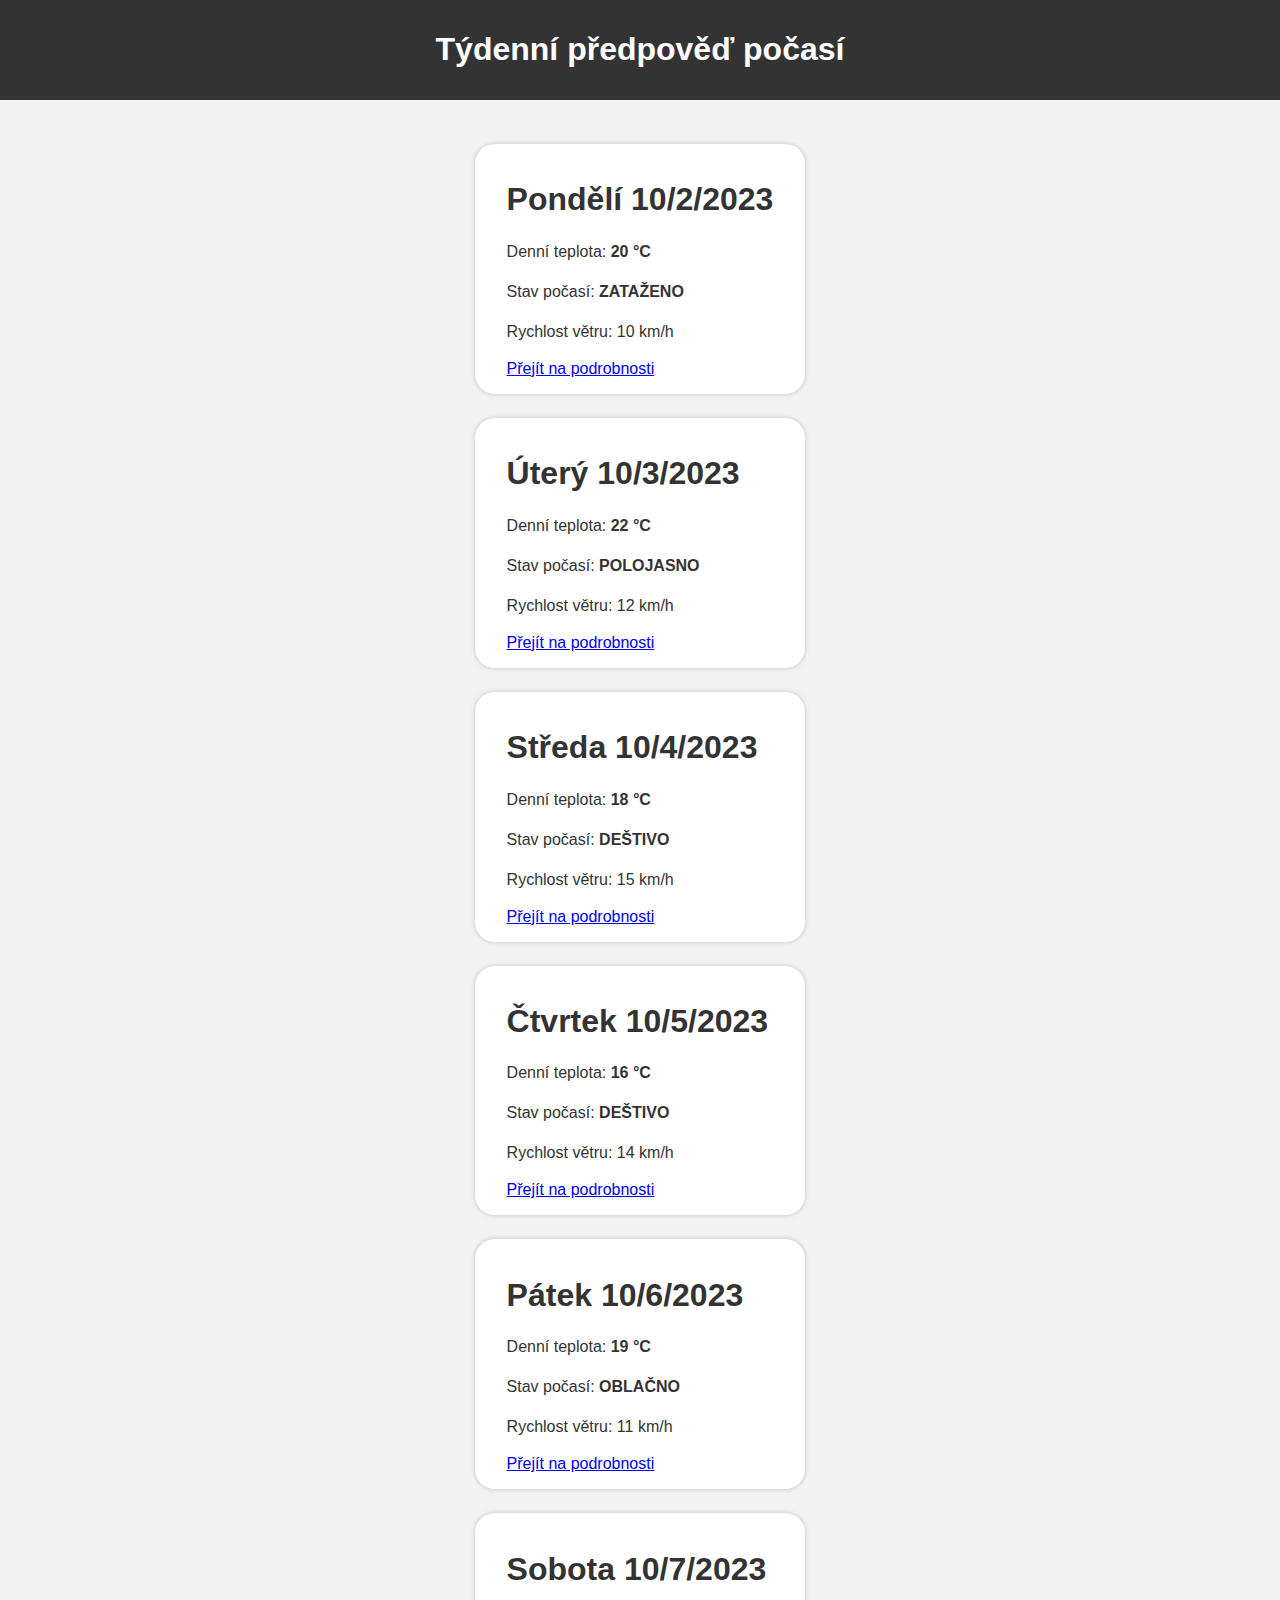
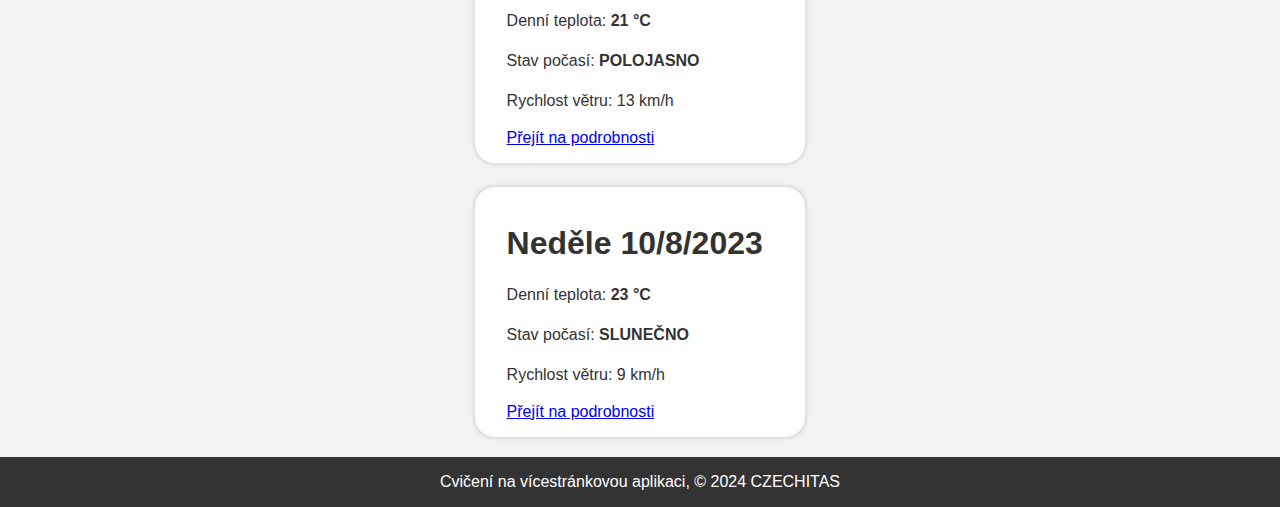
<file: index.html>
<!DOCTYPE html>
<html lang="cz">
<head>
    <meta charset="UTF-8">
    <meta name="viewport" content="width=device-width, initial-scale=1.0">
    <link href="style.css" rel="stylesheet">
    <title>Počasííííí</title>
</head>

<body>
    <header>
        <container>
          <h1>Týdenní předpověď počasí</h1>
        </container>
    </header>
    
      <main id="main" class="container"></main>

      <footer>Cvičení na vícestránkovou aplikaci, &copy; 2024 CZECHITAS</footer>

      <script type="module" src="index.js"></script>
</body>

</html>
</file>
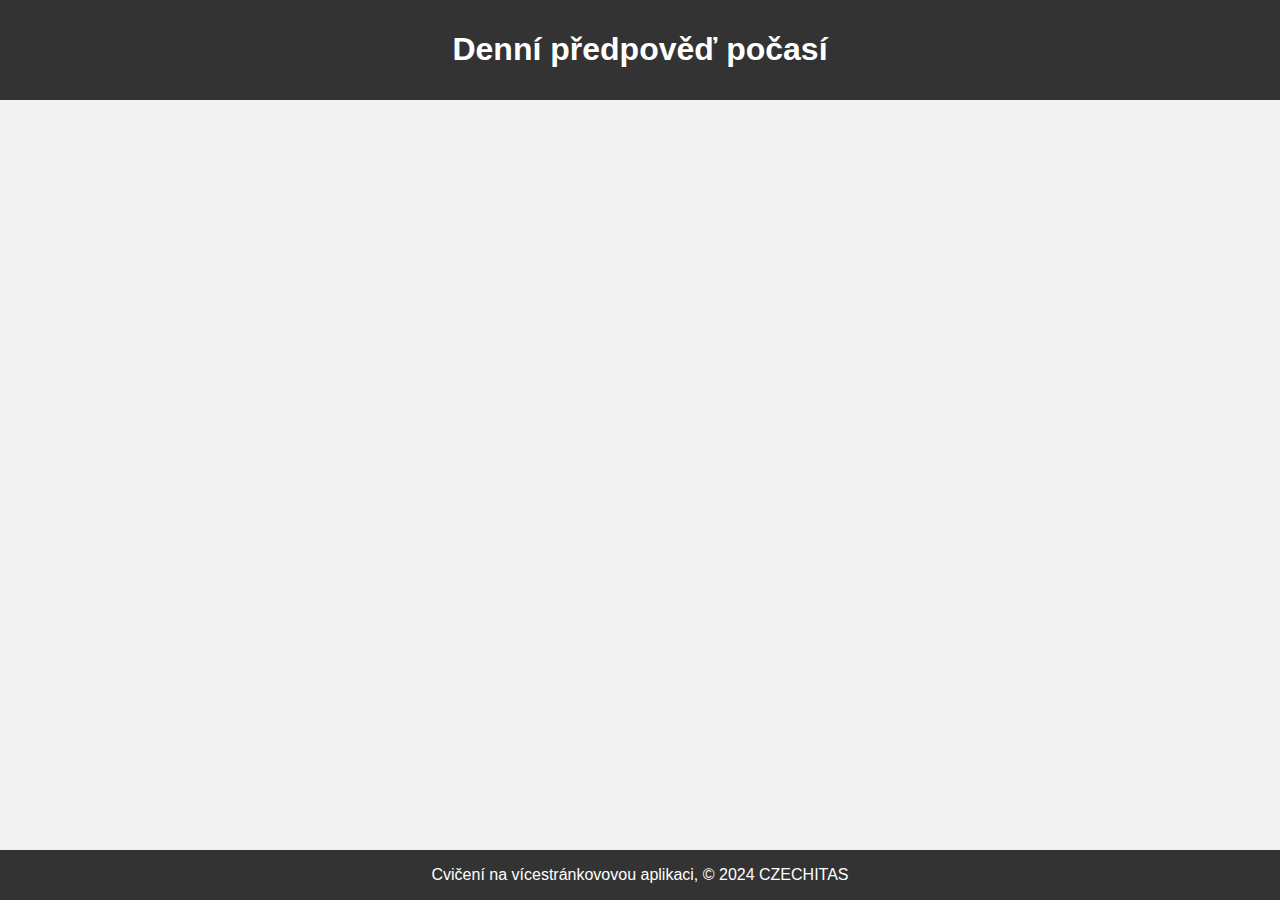
<file: detail.html>
<!DOCTYPE html>
<html lang="cz">
<head>
    <meta charset="UTF-8">
    <meta name="viewport" content="width=device-width, initial-scale=1.0">
    <link href="style.css" rel="stylesheet">
    <script type="module" src="detail.js"></script>
    <title>Počasííííí</title>
</head>

<body>
    <header>
        <container>
          <h1>Denní předpověď počasí</h1>
        </container>
      </header>

    <main id="main" class="container"></main>


    <footer>Cvičení na vícestránkovovou aplikaci, &copy; 2024 CZECHITAS</footer>
</body>

</html>
</file>
<file: style.css>
* {
  box-sizing: border-box;
}

html {
  font-family: sans-serif;
  font-size: 16px;
}

body {
  margin: 0;
  display: grid;
  grid-template-rows: auto 1fr auto;
  min-height: 100vh;
  background-color: #f2f2f2;
  color: #333;
}

.container {
  max-width: 640px;
  margin: 0 auto;
  padding: 20px;
}

header {
  background-color: #333;
  color: #fff;
  padding: 10px 0;
}

header h1 {
  font-size: 200%;
  text-align: center;
}

article, .article-card {
  background-color: #fff;
  margin-top: 1.5rem;
  padding: 1rem 2rem;
  border-radius: 20px;
  box-shadow: 0 0 5px rgba(0, 0, 0, 0.2);
}

article h2, .article-card h2 {
  font-size: 150%;
  margin-bottom: 1rem;
  margin-top: 1rem;
}

p {
  line-height: 1.5;
}

footer {
  background-color: #333;
  color: #fff;
  text-align: center;
  padding: 1rem 0;
}
</file>
